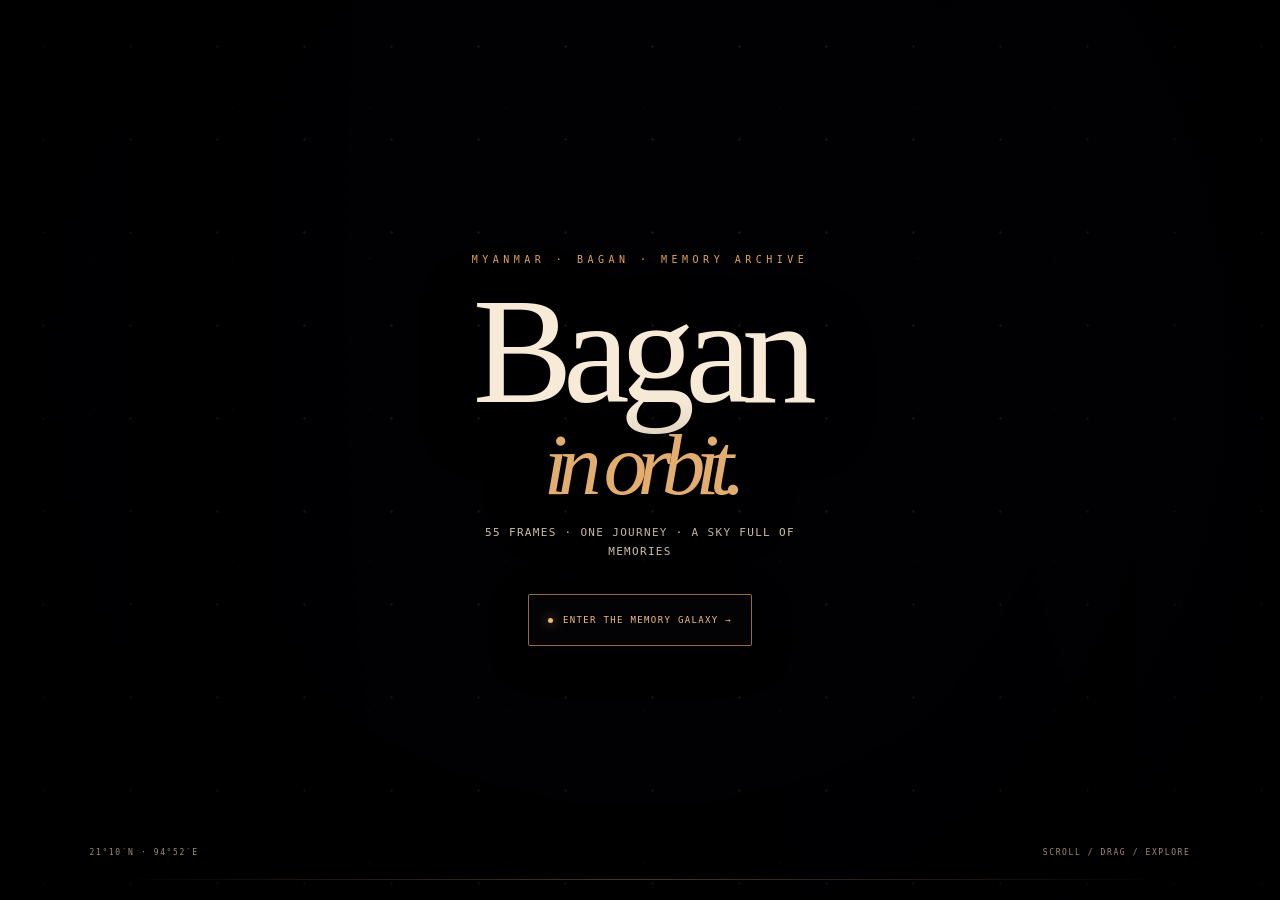
<file: index.html>
<!doctype html>
<html lang="en">
<head>
<meta charset="UTF-8">
<meta name="viewport" content="width=device-width,initial-scale=1">
<meta name="theme-color" content="#05030a">
<title>Bagan — A Memory in Orbit</title>
<style>
*{box-sizing:border-box}html,body{margin:0;width:100%;height:100%;overflow:hidden;background:#05030a;color:#f7ead7}body{font-family:Georgia,'Times New Roman',serif}.intro{--mx:0px;--my:0px;position:relative;width:100%;height:100%;display:grid;place-items:center;overflow:hidden;background:#07040b;isolation:isolate}.intro:before{content:'';position:absolute;inset:-10%;background-image:linear-gradient(110deg,rgba(3,2,8,.84),rgba(8,4,12,.28)),linear-gradient(0deg,rgba(3,2,8,.35),rgba(3,2,8,.08)),url('https://lh3.googleusercontent.com/d/1Qqbqb0PGfz9gXSbXrmHnBOL_2GUFtIKx');background-position:center;background-size:cover;background-repeat:no-repeat;filter:saturate(.72) contrast(1.04);transform:translate3d(calc(var(--mx)*-.35),calc(var(--my)*-.35),0) scale(1.06);animation:breath 14s ease-in-out infinite alternate;transition:filter 1s ease,transform 1.2s cubic-bezier(.2,.8,.2,1)}.intro:after{content:'';position:absolute;inset:0;pointer-events:none;background:radial-gradient(circle at center,transparent 15%,rgba(0,0,0,.22) 52%,rgba(0,0,0,.72) 100%),linear-gradient(180deg,rgba(0,0,0,.18),rgba(0,0,0,.42));z-index:2}.dust{position:absolute;inset:0;z-index:1;background-image:radial-gradient(circle,rgba(255,218,166,.7) 0 1px,transparent 1.5px);background-size:87px 93px;opacity:.18;animation:drift 22s linear infinite}.dust:after{content:'';position:absolute;inset:-30%;background-image:radial-gradient(circle,rgba(255,188,100,.65) 0 1px,transparent 1.7px);background-size:137px 151px;opacity:.32;animation:drift2 31s linear infinite}.center{position:relative;z-index:4;text-align:center;width:min(800px,90vw);transform:translate3d(calc(var(--mx)*.12),calc(var(--my)*.12),0);animation:rise 1.4s ease both;transition:transform .35s ease,opacity .7s ease,filter .7s ease}.eyebrow{font:10px monospace;letter-spacing:.45em;color:#e4a45d;animation:softPulse 4s ease-in-out infinite}.title{margin:25px 0 12px;font-size:clamp(64px,11vw,150px);line-height:.78;font-weight:400;letter-spacing:-.065em;text-shadow:0 12px 60px #000;animation:titleGlow 5s ease-in-out infinite}.title em{display:block;color:#e4ad70;font-style:italic;font-size:.62em;margin-top:22px}.sub{margin:28px auto 42px;color:#d1c1ad;font:11px monospace;letter-spacing:.18em;text-transform:uppercase}.enter{position:relative;overflow:hidden;border:1px solid rgba(237,178,105,.6);background:rgba(8,5,10,.42);color:#f2c17f;padding:16px 28px;letter-spacing:.22em;text-transform:uppercase;font:10px monospace;cursor:pointer;backdrop-filter:blur(8px);transition:.4s;box-shadow:0 0 0 rgba(228,164,91,0)}.enter:before{content:'';position:absolute;top:-80%;left:-45%;width:35%;height:260%;background:linear-gradient(90deg,transparent,rgba(255,224,175,.55),transparent);transform:rotate(18deg) translateX(-220%);transition:transform .8s ease}.enter:hover:before{transform:rotate(18deg) translateX(520%)}.enter:hover{background:#e2a45b;color:#160b08;box-shadow:0 0 45px rgba(228,164,91,.25),0 0 90px rgba(228,164,91,.08);transform:translateY(-3px) scale(1.025)}.enter:active{transform:translateY(-1px) scale(.985)}.line{position:absolute;z-index:4;left:7vw;right:7vw;bottom:32px;height:1px;background:linear-gradient(90deg,transparent,#dca46655,transparent)}.corner{position:absolute;z-index:4;bottom:43px;font:8px monospace;letter-spacing:.2em;color:#9f8c78}.left{left:7vw}.right{right:7vw}.light-sweep{position:absolute;z-index:3;inset:-25%;pointer-events:none;background:linear-gradient(105deg,transparent 40%,rgba(235,177,103,.08) 48%,rgba(255,218,166,.18) 50%,rgba(235,177,103,.05) 52%,transparent 60%);transform:translateX(-70%) rotate(4deg);animation:sweep 9s ease-in-out infinite}.intro.is-exiting:before{filter:saturate(1.15) brightness(1.12) blur(7px);transform:scale(1.2)}.intro.is-exiting .center{opacity:0;filter:blur(10px);transform:scale(1.12) translate3d(calc(var(--mx)*.12),calc(var(--my)*.12),0)}.intro.is-exiting .dust,.intro.is-exiting .light-sweep{opacity:0;transition:opacity .65s ease}.intro.is-exiting:after{background:radial-gradient(circle,rgba(226,164,91,.2),rgba(0,0,0,.94) 70%);transition:background .8s ease}@keyframes breath{to{transform:translate3d(calc(var(--mx)*-.35),calc(var(--my)*-.35),0) scale(1.13);filter:saturate(.86) brightness(1.05)}}@keyframes drift{to{transform:translate3d(45px,-70px,0)}}@keyframes drift2{to{transform:translate3d(-65px,85px,0)}}@keyframes rise{from{opacity:0;transform:translateY(30px) scale(.985)}to{opacity:1;transform:none}}@keyframes softPulse{0%,100%{opacity:.7;filter:blur(.1px)}50%{opacity:1;filter:blur(0)}}@keyframes titleGlow{0%,100%{text-shadow:0 12px 60px #000}50%{text-shadow:0 12px 70px #000,0 0 30px rgba(228,164,91,.12)}}@keyframes sweep{0%,18%{transform:translateX(-85%) rotate(4deg);opacity:0}35%{opacity:1}65%,100%{transform:translateX(85%) rotate(4deg);opacity:0}}@media(max-width:600px){.corner{display:none}.sub{line-height:1.8}.title{font-size:72px}}@media(prefers-reduced-motion:reduce){*,*:before,*:after{animation-duration:.01ms!important;transition-duration:.01ms!important}.intro:before{transform:scale(1.06)}}
</style>
<link rel="stylesheet" href="intro-enhancements.css"><link rel="stylesheet" href="intro-mobile-smooth.css"><link rel="stylesheet" href="intro-mobile-beauty.css">
</head>
<body>
<main class="intro" id="intro"><div class="dust"></div><div class="light-sweep"></div><div class="center"><div class="eyebrow">MYANMAR · BAGAN · MEMORY ARCHIVE</div><h1 class="title">Bagan<em>in orbit.</em></h1><p class="sub">55 frames · one journey · a sky full of memories</p><button class="enter" id="enterGalaxy"><span class="enter-dot"></span>Enter the memory galaxy <span aria-hidden="true">→</span></button></div><div class="line"></div><div class="corner left">21°10′N · 94°52′E</div><div class="corner right">SCROLL / DRAG / EXPLORE</div></main>
<script>const intro=document.getElementById('intro');const enter=document.getElementById('enterGalaxy');let leaving=false;window.addEventListener('pointermove',e=>{if(leaving)return;const x=(e.clientX/window.innerWidth-.5)*2,y=(e.clientY/window.innerHeight-.5)*2;intro.style.setProperty('--mx',`${x*14}px`);intro.style.setProperty('--my',`${y*10}px`)});enter.addEventListener('click',()=>{if(leaving)return;leaving=true;sessionStorage.setItem('baganMusic','playing');intro.classList.add('is-exiting');setTimeout(()=>{location.href='galaxy.html?music=1'},760)});</script><script src="intro-enhancements.js"></script>
</body></html>
</file>
<file: intro-enhancements.css>
/* Bagan — cinematic intro enhancement layer */
.intro{cursor:default}
.intro .cursor-glow{position:absolute;z-index:3;width:280px;height:280px;left:0;top:0;border-radius:50%;pointer-events:none;transform:translate3d(-50%,-50%,0);background:radial-gradient(circle,rgba(255,196,116,.14),rgba(255,160,75,.045) 32%,transparent 70%);mix-blend-mode:screen;filter:blur(2px);opacity:0;transition:opacity .35s ease}
.intro.has-pointer .cursor-glow{opacity:1}
.intro .vignette{position:absolute;inset:0;z-index:2;pointer-events:none;background:linear-gradient(90deg,rgba(4,2,7,.22),transparent 28%,transparent 72%,rgba(4,2,7,.22));opacity:.75}
.intro .scanline{position:absolute;inset:0;z-index:3;pointer-events:none;opacity:.07;background:repeating-linear-gradient(0deg,transparent 0,transparent 3px,rgba(255,214,164,.18) 4px);mix-blend-mode:soft-light}
.intro .enter{isolation:isolate}
.intro .enter:after{content:'';position:absolute;inset:0;border:1px solid rgba(255,221,171,.18);border-radius:inherit;opacity:0;transform:scale(.86);transition:.5s ease;z-index:-1;box-shadow:0 0 55px rgba(228,164,91,.22)}
.intro .enter:hover:after{opacity:1;transform:scale(1.12)}
.intro .enter .enter-dot{display:inline-block;width:5px;height:5px;margin-right:10px;border-radius:50%;background:#efb66f;box-shadow:0 0 12px #efb66f;animation:enterDot 1.8s ease-in-out infinite}
.intro .center{will-change:transform}
.intro .title{will-change:transform,filter}
.intro.is-exiting .cursor-glow{opacity:0}
@keyframes enterDot{0%,100%{opacity:.35;transform:scale(.75)}50%{opacity:1;transform:scale(1.35)}}
@media(prefers-reduced-motion:reduce){.intro .cursor-glow,.intro .scanline{display:none}.intro .enter .enter-dot{animation:none}}
</file>
<file: intro-mobile-smooth.css>
/* Bagan — mobile-first intro refinement */
.intro{min-height:100svh;height:100svh}
.intro:before{will-change:transform,filter;background-position:center center}
.intro .center{width:min(800px,88vw);padding-inline:4px}
.intro .eyebrow{font-size:clamp(8px,2.2vw,10px);letter-spacing:clamp(.22em,.9vw,.45em)}
.intro .title{font-size:clamp(58px,16vw,150px);line-height:.82;margin:clamp(18px,4vw,25px) 0 12px}
.intro .title em{margin-top:16px;font-size:.58em}
.intro .sub{font-size:clamp(8px,2.4vw,11px);letter-spacing:.12em;line-height:1.7;margin:24px auto 32px;max-width:34em}
.intro .enter{min-height:52px;padding:15px 19px;font-size:9px;letter-spacing:.15em;border-radius:2px;max-width:88vw;box-shadow:0 10px 40px rgba(0,0,0,.25)}
.intro .line{left:9vw;right:9vw;bottom:max(20px,env(safe-area-inset-bottom))}
.intro .cursor-glow{display:none}
@media(min-width:701px){.intro .cursor-glow{display:block}}
@media(max-width:600px){
  .intro{place-items:center;padding:env(safe-area-inset-top) 0 env(safe-area-inset-bottom)}
  .intro:before{inset:-16%;background-position:center center;transform:scale(1.12);animation-duration:18s}
  .intro .center{width:90vw}
  .intro .eyebrow{white-space:nowrap}
  .intro .sub{max-width:29em;margin-bottom:30px}
  .intro .enter{width:auto;min-width:230px}
  .intro .dust{opacity:.12}
  .intro .light-sweep{opacity:.6}
}
@media(max-width:390px){
  .intro .eyebrow{font-size:7px;letter-spacing:.16em}
  .intro .title{font-size:58px}
  .intro .sub{font-size:8px;margin-top:20px;margin-bottom:26px}
  .intro .enter{min-width:214px;padding-inline:15px;font-size:8px}
}
@media(prefers-reduced-motion:reduce){.intro:before{animation:none}.intro .light-sweep{display:none}}
</file>
<file: intro-mobile-beauty.css>
/* Bagan — refined phone composition for the first page */
@media(max-width:700px){
  .intro{place-items:center;min-height:100svh;padding:calc(env(safe-area-inset-top) + 12px) 18px calc(env(safe-area-inset-bottom) + 12px)}
  .intro:before{inset:-8%;background-position:center 48%;filter:saturate(.78) contrast(1.02) brightness(.82);transform:scale(1.08)}
  .intro:after{background:radial-gradient(circle at 50% 45%,transparent 0,rgba(0,0,0,.18) 38%,rgba(0,0,0,.72) 100%),linear-gradient(180deg,rgba(2,1,5,.12),rgba(2,1,5,.52))}
  .intro .center{width:min(100%,360px);padding:0;transform:none!important}
  .intro .eyebrow{font-size:7px;letter-spacing:.24em;opacity:.72}
  .intro .title{font-size:clamp(62px,19vw,82px);line-height:.8;letter-spacing:-.075em;margin:20px 0 10px;text-shadow:0 10px 45px #000,0 0 28px rgba(228,164,91,.08)}
  .intro .title em{font-size:.56em;margin-top:14px;letter-spacing:-.04em}
  .intro .sub{font-size:8px;line-height:1.9;letter-spacing:.14em;max-width:290px;margin:24px auto 28px;color:#d8c7b4}
  .intro .enter{min-width:0;width:min(245px,78vw);height:52px;padding:0 18px;justify-content:center;border-radius:999px;font-size:8px;letter-spacing:.16em;background:rgba(10,6,11,.58);box-shadow:0 12px 45px rgba(0,0,0,.28),inset 0 0 20px rgba(255,196,116,.025)}
  .intro .enter:hover{transform:none}
  .intro .enter:active{transform:scale(.97);background:rgba(226,164,91,.9)}
  .intro .line{left:16vw;right:16vw;bottom:calc(env(safe-area-inset-bottom) + 22px);opacity:.65}
  .intro .dust{opacity:.11}
  .intro .light-sweep{opacity:.42;animation-duration:13s}
  .intro .vignette{background:linear-gradient(90deg,rgba(4,2,7,.18),transparent 22%,transparent 78%,rgba(4,2,7,.18))}
}
@media(max-width:380px){
  .intro{padding-inline:14px}
  .intro .eyebrow{font-size:6.5px;letter-spacing:.18em}
  .intro .title{font-size:58px;margin-top:18px}
  .intro .sub{font-size:7.5px;max-width:270px;margin-top:20px}
  .intro .enter{width:220px;height:50px}
}
</file>
